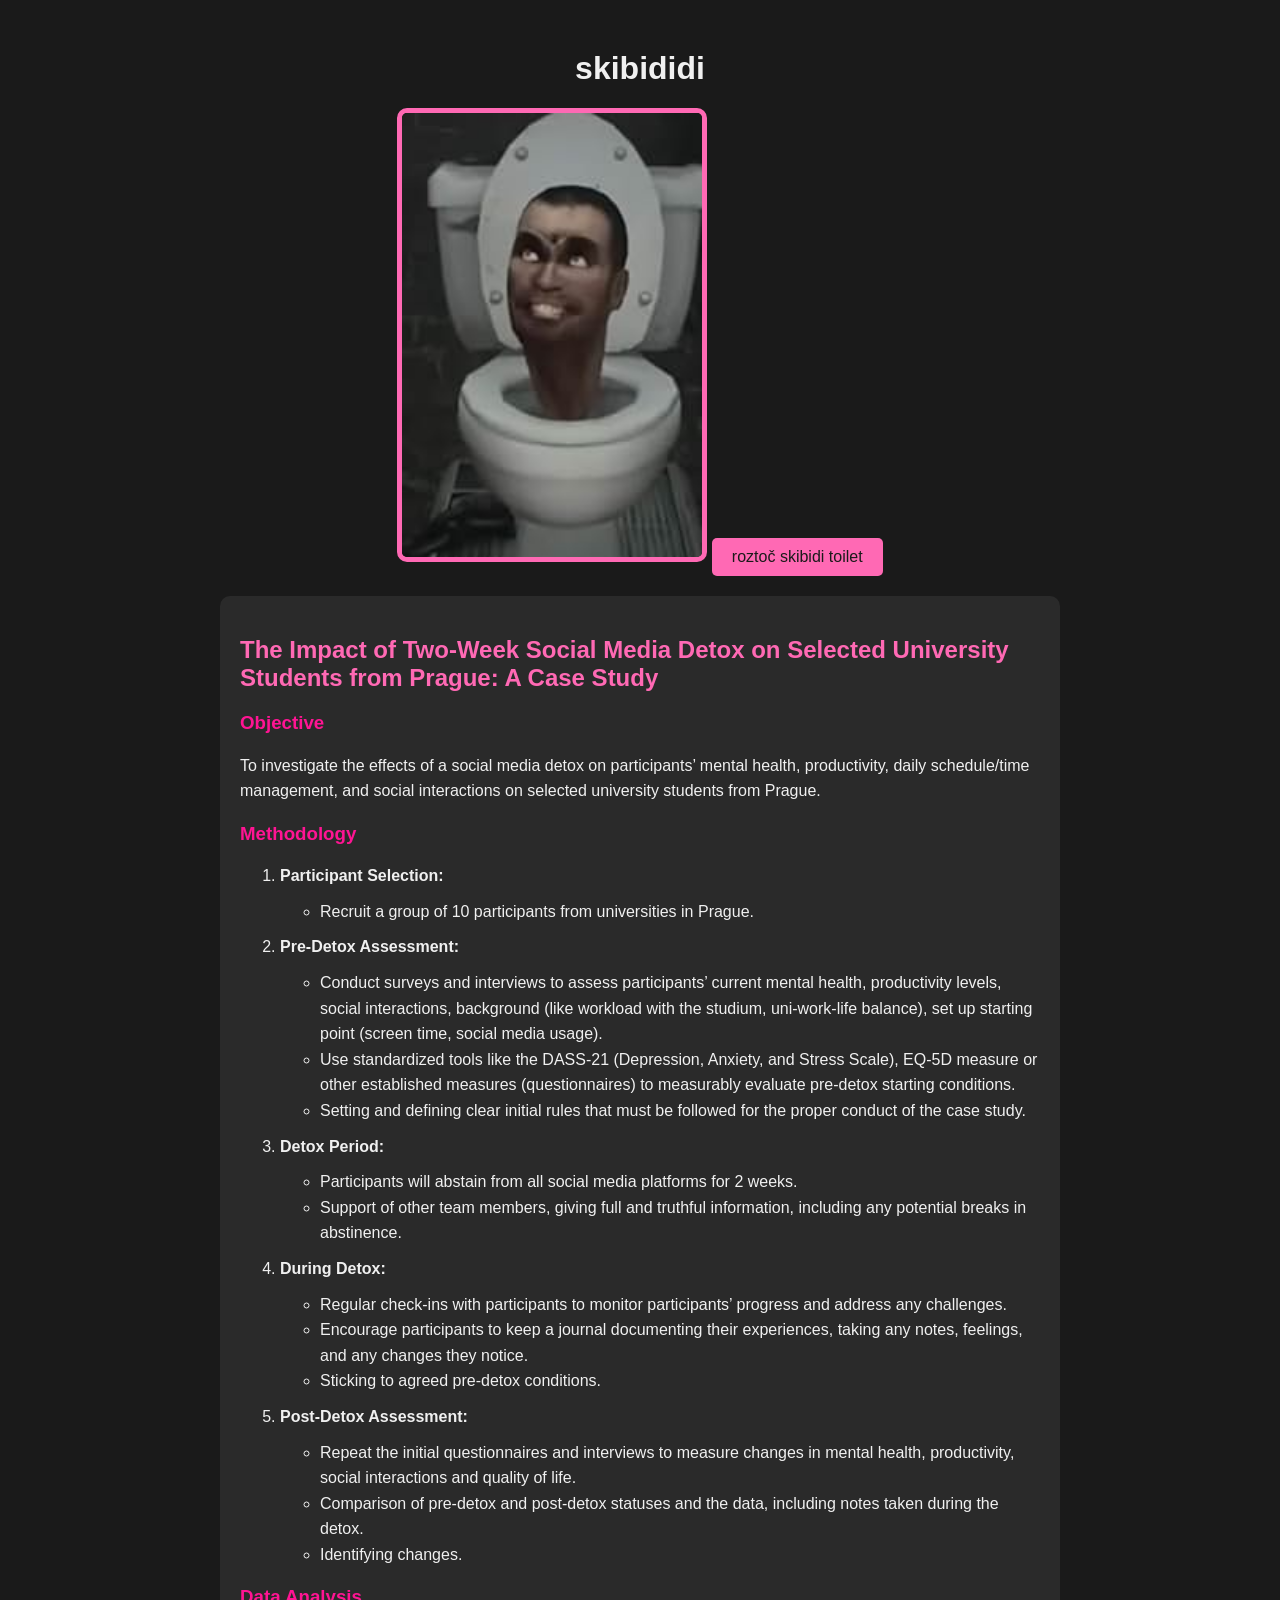
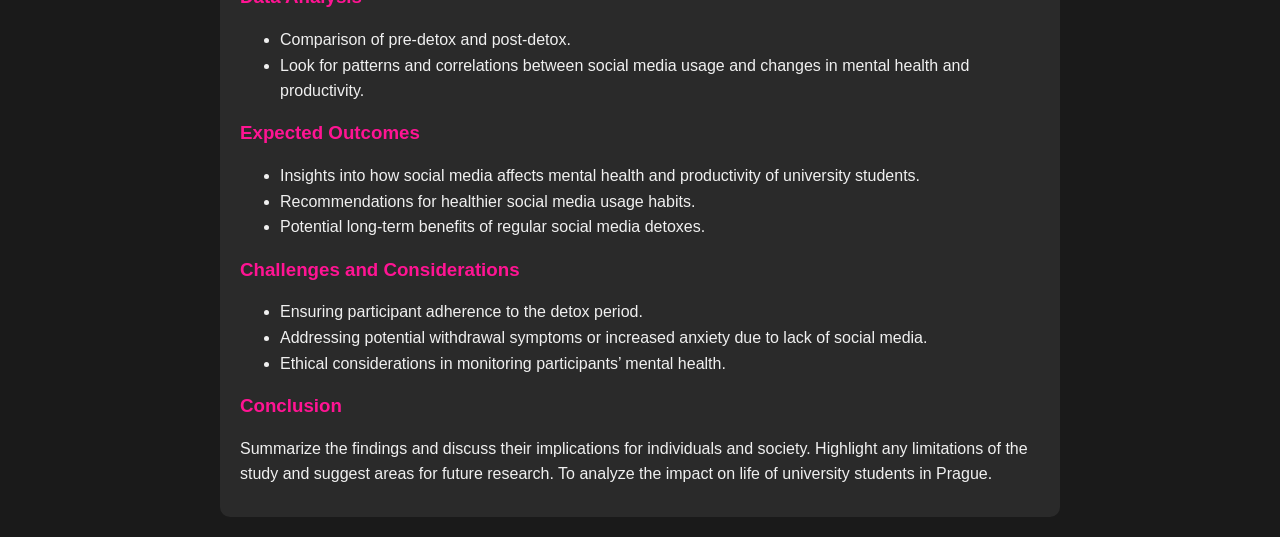
<file: index.html>
<!DOCTYPE html>
<html lang="en">
<head>
    <meta charset="UTF-8">
    <meta name="viewport" content="width=device-width, initial-scale=1.0">
    <title>pls help me xd</title>
    <link rel="stylesheet" href="styles.css">
</head>
<body>
    <div class="container">
        <h1>skibididi</h1>
        <img src="skibidi_toilet.jpg" alt="Skibidi Toilet" class="meme-image" id="skibidiImage">
        <button id="memeButton">roztoč skibidi toilet</button>
        <div id="memeText"></div>
    </div>
    <div class="case-study">
        <h2>The Impact of Two-Week Social Media Detox on Selected University Students from Prague: A Case Study</h2>
        <h3>Objective</h3>
        <p>To investigate the effects of a social media detox on participants’ mental health, productivity, daily schedule/time management, and social interactions on selected university students from Prague.</p>
        <h3>Methodology</h3>
        <ol>
            <li><strong>Participant Selection:</strong>
                <ul>
                    <li>Recruit a group of 10 participants from universities in Prague.</li>
                </ul>
            </li>
            <li><strong>Pre-Detox Assessment:</strong>
                <ul>
                    <li>Conduct surveys and interviews to assess participants’ current mental health, productivity levels, social interactions, background (like workload with the studium, uni-work-life balance), set up starting point (screen time, social media usage).</li>
                    <li>Use standardized tools like the DASS-21 (Depression, Anxiety, and Stress Scale), EQ-5D measure or other established measures (questionnaires) to measurably evaluate pre-detox starting conditions.</li>
                    <li>Setting and defining clear initial rules that must be followed for the proper conduct of the case study.</li>
                </ul>
            </li>
            <li><strong>Detox Period:</strong>
                <ul>
                    <li>Participants will abstain from all social media platforms for 2 weeks.</li>
                    <li>Support of other team members, giving full and truthful information, including any potential breaks in abstinence.</li>
                </ul>
            </li>
            <li><strong>During Detox:</strong>
                <ul>
                    <li>Regular check-ins with participants to monitor participants’ progress and address any challenges.</li>
                    <li>Encourage participants to keep a journal documenting their experiences, taking any notes, feelings, and any changes they notice.</li>
                    <li>Sticking to agreed pre-detox conditions.</li>
                </ul>
            </li>
            <li><strong>Post-Detox Assessment:</strong>
                <ul>
                    <li>Repeat the initial questionnaires and interviews to measure changes in mental health, productivity, social interactions and quality of life.</li>
                    <li>Comparison of pre-detox and post-detox statuses and the data, including notes taken during the detox.</li>
                    <li>Identifying changes.</li>
                </ul>
            </li>
        </ol>
        <h3>Data Analysis</h3>
        <ul>
            <li>Comparison of pre-detox and post-detox.</li>
            <li>Look for patterns and correlations between social media usage and changes in mental health and productivity.</li>
        </ul>
        <h3>Expected Outcomes</h3>
        <ul>
            <li>Insights into how social media affects mental health and productivity of university students.</li>
            <li>Recommendations for healthier social media usage habits.</li>
            <li>Potential long-term benefits of regular social media detoxes.</li>
        </ul>
        <h3>Challenges and Considerations</h3>
        <ul>
            <li>Ensuring participant adherence to the detox period.</li>
            <li>Addressing potential withdrawal symptoms or increased anxiety due to lack of social media.</li>
            <li>Ethical considerations in monitoring participants’ mental health.</li>
        </ul>
        <h3>Conclusion</h3>
        <p>Summarize the findings and discuss their implications for individuals and society. Highlight any limitations of the study and suggest areas for future research. To analyze the impact on life of university students in Prague.</p>
    </div>
    <script src="script.js"></script>
</body>
</html>
</file>
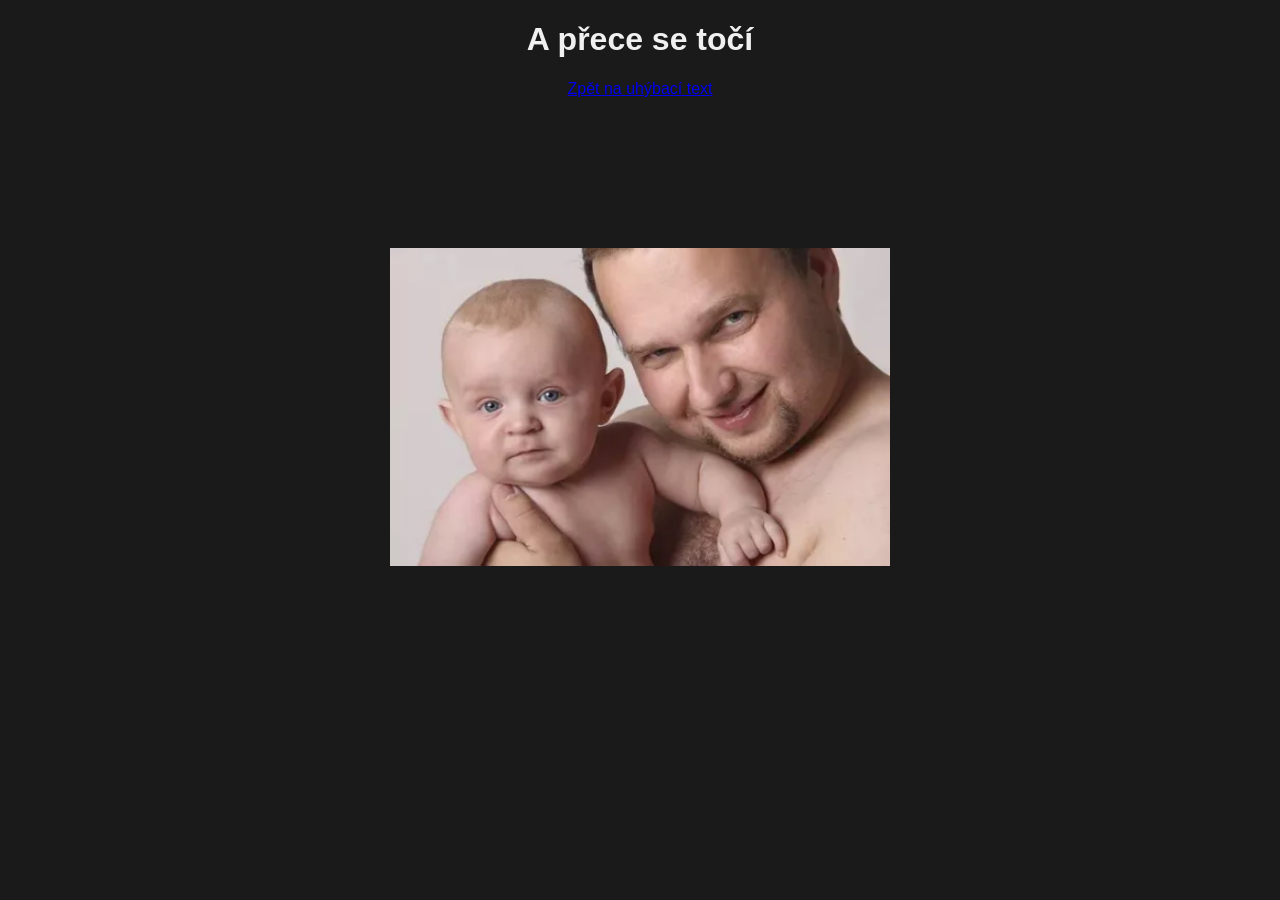
<file: second_page.html>
<!DOCTYPE html>
<html lang="en">
<head>
    <meta charset="UTF-8">
    <meta name="viewport" content="width=device-width, initial-scale=1.0">
    <title>prank xd</title>
    <link rel="stylesheet" href="styles.css">
    <style>
        /* Styly pro rotující obrázek */
        .rotating-image {
            display: block;
            margin: 150px auto; /* Nastavte vhodný odstup od horního okraje stránky */
            width: 500px; /* Nastavte šířku obrázku podle potřeby */
            height: auto; /* Automatická výška pro zachování poměru stran */
            animation: rotate 5s linear infinite; /* Rotace každých 5 sekund */
        }

        @keyframes rotate {
            0% { transform: rotate(0deg); }
            100% { transform: rotate(360deg); }
        }
    </style>
</head>
<body>
    <h1>A přece se točí</h1>
    <p><a href="index.html">Zpět na uhýbací text</a></p>
    <img src="Marian.JPG" alt="Marian" class="rotating-image">
    
    <!-- Element pro přehrávání hudby automaticky a bez možnosti vypnutí -->
    <audio autoplay loop>
        <source src="hudba.mp3" type="audio/mpeg">
        Your browser does not support the audio element.
    </audio>
</body>
</html>
</file>
<file: styles.css>
body {
    background-color: #1a1a1a;
    color: #f0f0f0;
    font-family: 'Georgia', cursive, sans-serif;
    text-align: center;
    margin: 0;
    padding: 0;
}

.container {
    margin-top: 50px;
    padding: 0 20px;
}

.meme-image {
    width: 100%;
    max-width: 300px;
    height: auto;
    border: 5px solid #ff69b4;
    border-radius: 10px;
    transition: transform 0.5s ease-in-out;
}

button {
    background-color: #ff69b4;
    color: #1a1a1a;
    border: none;
    padding: 10px 20px;
    font-size: 16px;
    cursor: pointer;
    margin-top: 20px;
    border-radius: 5px;
}

button:hover {
    background-color: #ff1493;
}

#memeText {
    margin-top: 20px;
    font-size: 24px;
}

/* Media Queries for Mobile Devices */
@media (max-width: 600px) {
    .container {
        margin-top: 20px;
    }

    button {
        width: 100%;
        padding: 15px;
        font-size: 18px;
    }

    #memeText {
        font-size: 20px;
    }
}

/* Spinning Animation */
@keyframes spin {
    from { transform: rotate(0deg); }
    to { transform: rotate(360deg); }
}

.spin {
    animation: spin 2s linear infinite;
}

.case-study {
    background-color: #2a2a2a;
    color: #f0f0f0;
    padding: 20px;
    margin: 20px auto;
    border-radius: 10px;
    max-width: 800px;
    text-align: left;
}

.case-study h2 {
    color: #ff69b4;
}

.case-study h3 {
    color: #ff1493;
}

.case-study p, .case-study ul, .case-study ol {
    margin: 10px 0;
    line-height: 1.6;
}
</file>
